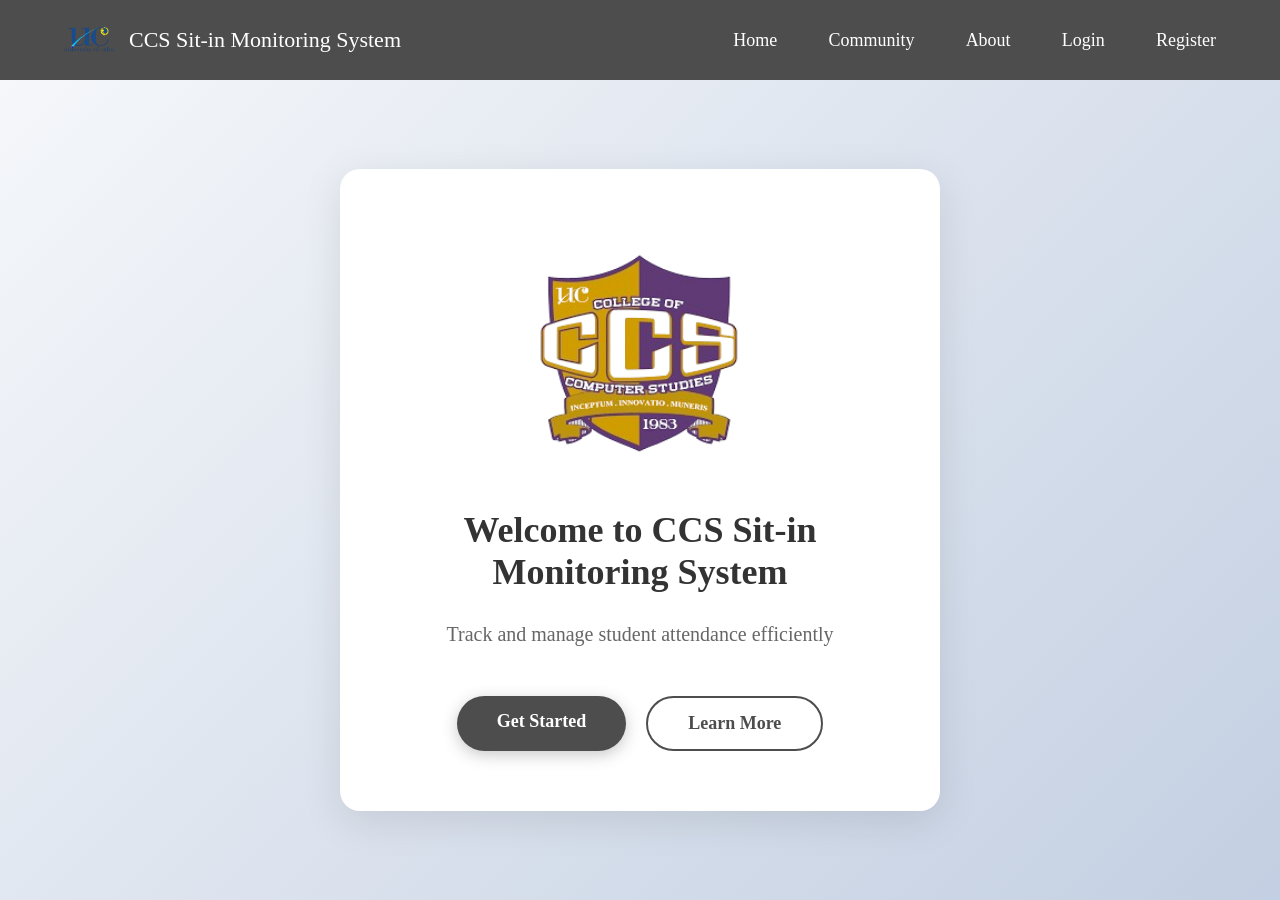
<file: index.html>
<!doctype html>
<html lang="en">
  <head>
    <meta charset="UTF-8" />
    <meta name="viewport" content="width=device-width, initial-scale=1.0" />
    <link rel="stylesheet" href="style.css" />
    <link
      rel="stylesheet"
      href="https://cdnjs.cloudflare.com/ajax/libs/animate.css/4.1.1/animate.min.css"
    />
    <title>CCS Sit-in Monitoring System</title>
  </head>
  <body>
    <div class="nav">
      <div class="logo">
        <img
          src="./images/uclogono.png"
          class="img"
          alt="uclogo"
        />
        <p class="title">CCS Sit-in Monitoring System</p>
      </div>

      <div class="links">
        <a href="index.html">Home</a>
        <a href="#community">Community</a>
        <a href="#about">About</a>
        <a href="Login.html">Login</a>
        <a href="Register.html">Register</a>
      </div>
      
      <button class="mobile-menu-toggle" aria-label="Toggle menu">
        <span></span>
        <span></span>
        <span></span>
      </button>
    </div>

    <div class="main">
      <div class="content">
        <img
          src="./images/ucmainccslogo1.png"
          alt="CCS Logo"
          class="main-logo"
        />
        <h1 class="welcome-text">Welcome to CCS Sit-in Monitoring System</h1>
        <p class="subtitle">Track and manage student attendance efficiently</p>
        
        <div class="cta-buttons">
          <a href="Register.html" class="btn-primary">Get Started</a>
          <a href="#about" class="btn-secondary">Learn More</a>
        </div>
      </div>
    </div>
  </body>
</html>
</file>
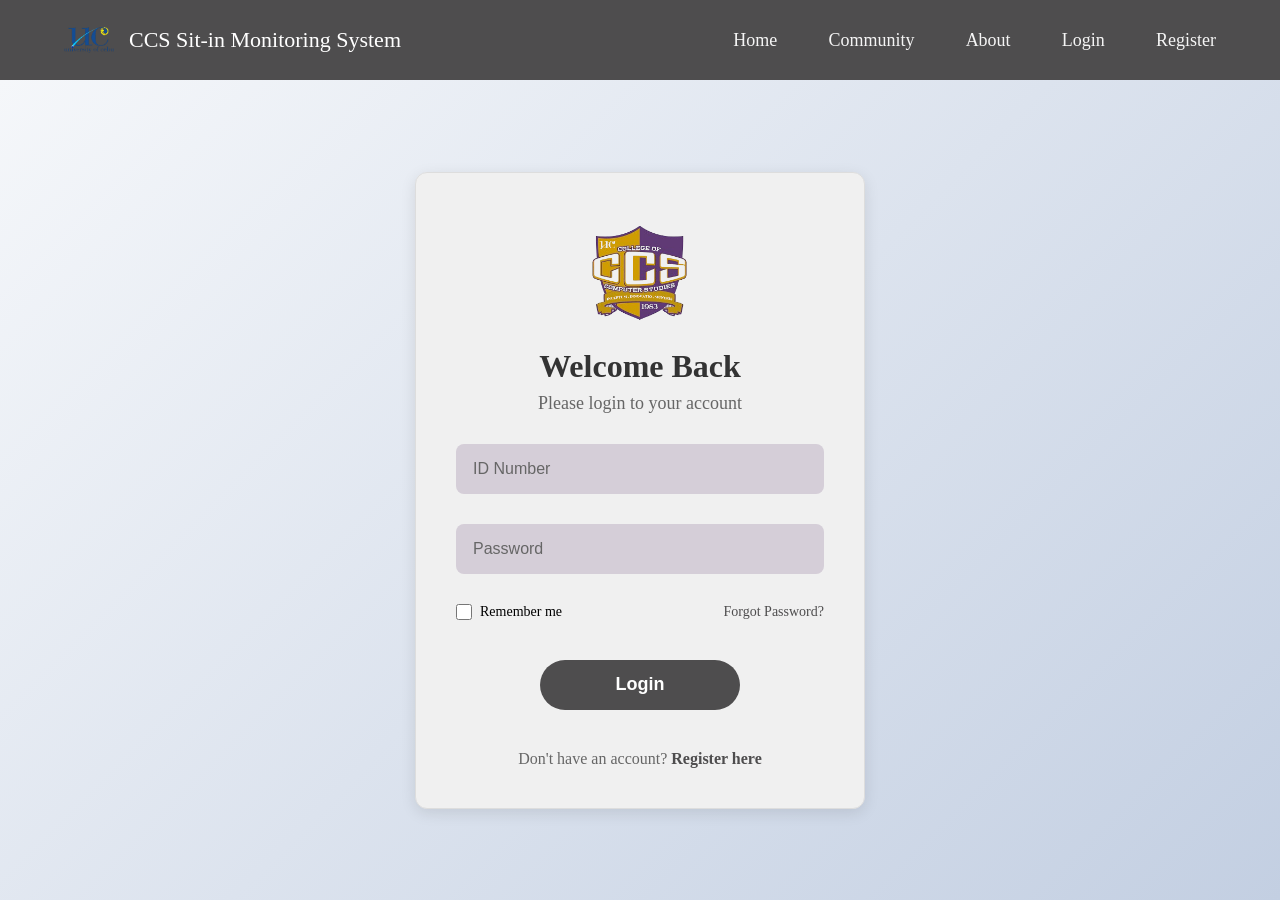
<file: Login.html>
<!doctype html>
<html lang="en">
  <head>
    <meta charset="UTF-8" />
    <meta name="viewport" content="width=device-width, initial-scale=1.0" />
    <link rel="stylesheet" href="Login.css" />
    <link
      rel="stylesheet"
      href="https://cdnjs.cloudflare.com/ajax/libs/animate.css/4.1.1/animate.min.css"
    />
    <title>CCS Sit-in Monitoring System - Login</title>
  </head>
  <body>
    <div class="nav">
      <div class="logo">
        <img
          src="./images/uclogono.png"
          class="img"
          alt="uclogo"
        />
        <p class="title">CCS Sit-in Monitoring System</p>
      </div>

      <div class="links">
        <a href="index.html">Home</a>
        <a href="#community">Community</a>
        <a href="#about">About</a>
        <a href="Login.html">Login</a>
        <a href="Register.html">Register</a>
      </div>
      
      <button class="mobile-menu-toggle" aria-label="Toggle menu">
        <span></span>
        <span></span>
        <span></span>
      </button>
    </div>

    <main>
      <section class="Login animate__animated animate__fadeInUp">
        <div class="login-container">
          <div class="login-header">
            <img
              src="./images/ucmainccslogo1.png"
              alt="CCS Logo"
              class="login-logo"
            />
            <h1>Welcome Back</h1>
            <p class="subtitle">Please login to your account</p>
          </div>

          <form action="">
            <div class="input-text">
              <input type="text" id="idnumber" placeholder=" " />
              <label for="idnumber">ID Number</label>
            </div>

            <div class="input-text">
              <input type="password" id="password" placeholder=" " />
              <label for="password">Password</label>
            </div>

            <div class="remember-forgot">
              <div class="remember">
                <input type="checkbox" id="remember" />
                <label for="remember">Remember me</label>
              </div>
              <a href="#" class="forgot-link">Forgot Password?</a>
            </div>

            <div class="btn">
              <button type="button" onclick="window.location.href='index.html'">Login</button>
            </div>

            <div class="register-link">
              <p>Don't have an account? <a href="Register.html">Register here</a></p>
            </div>
          </form>
        </div>
      </section>
    </main>
  </body>
</html>
</file>
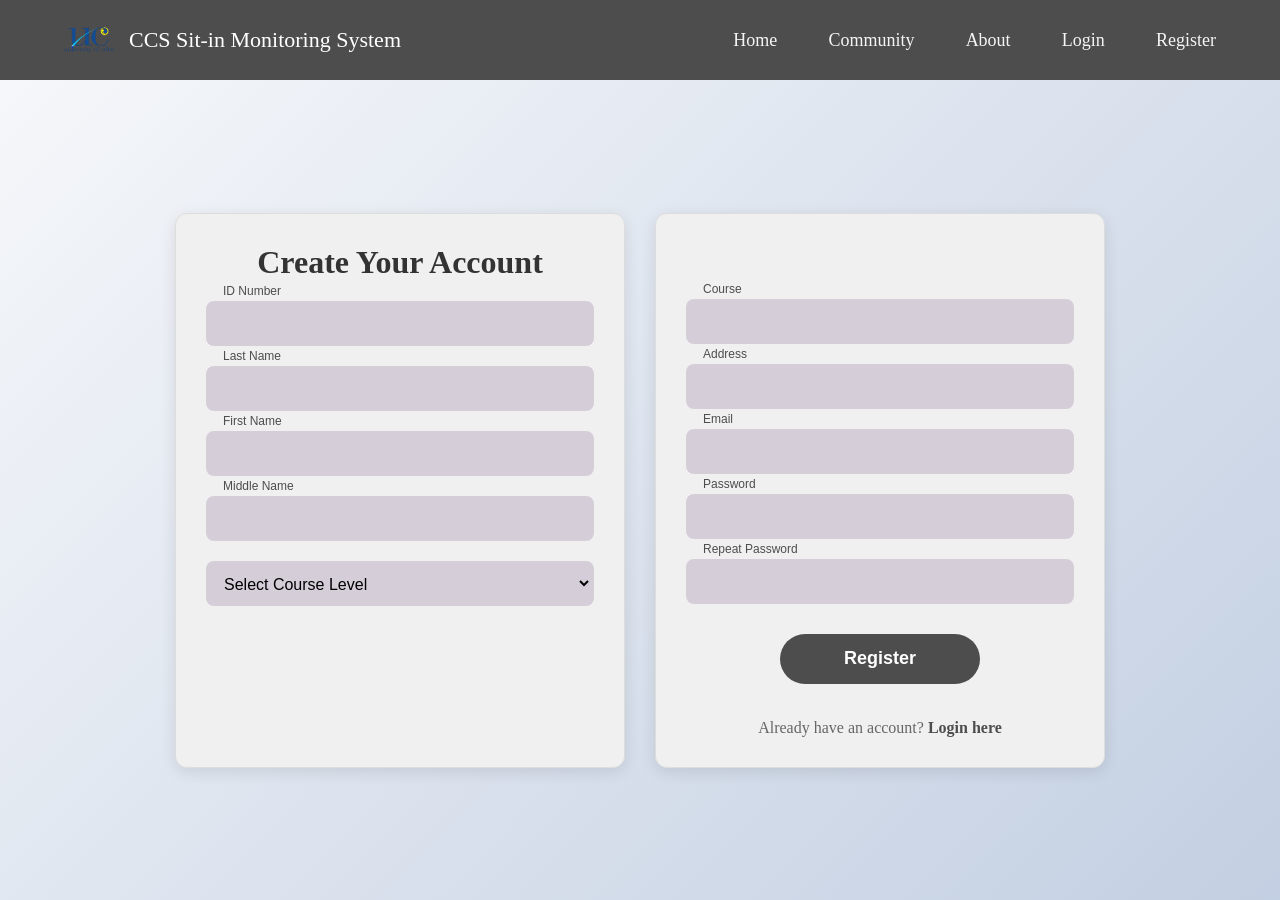
<file: Register.html>
<!doctype html>
<html lang="en">
  <head>
    <meta charset="UTF-8" />
    <meta name="viewport" content="width=device-width, initial-scale=1.0" />
    <link rel="stylesheet" href="Register.css" />
    <link
      rel="stylesheet"
      href="https://cdnjs.cloudflare.com/ajax/libs/animate.css/4.1.1/animate.min.css"
    />
    <title>CCS Sit-in Monitoring System</title>
  </head>
  <body>
    <div class="nav">
      <div class="logo">
        <img
          src="./images/uclogono.png"
          class="img"
          alt="uclogo"
        />
        <p class="title">CCS Sit-in Monitoring System</p>
      </div>

      <div class="links">
        <a href="index.html">Home</a>
        <a href="#community">Community</a>
        <a href="#about">About</a>
        <a href="Login.html">Login</a>
        <a href="Register.html">Register</a>
      </div>
      
      <button class="mobile-menu-toggle" aria-label="Toggle menu">
        <span></span>
        <span></span>
        <span></span>
      </button>
    </div>

    <main>
      <section class="Register animate__animated animate__fadeInUp">
        <div class="container-left">
          <h1>Create Your Account</h1>
          <form action="">
            <div class="input-text">
              <input type="text" id="number" />
              <label for="idnumber">ID Number</label>
            </div>

            <div class="input-text">
              <input type="text" id="lastname" />
              <label for="lastname">Last Name</label>
            </div>

            <div class="input-text">
              <input type="text" id="firstname" />
              <label for="firstname">First Name</label>
            </div>

            <div class="input-text">
              <input type="middlename" id="middlename" />
              <label for="middlename">Middle Name</label>
            </div>

            <div class="input-text">
              <select id="courselevel" required>
                <option value="" disabled selected>Select Course Level</option>
                <option value="1st Year">1st Year</option>
                <option value="2nd Year">2nd Year</option>
                <option value="3rd Year">3rd Year</option>
                <option value="4th Year">4th Year</option>
              </select>
            </div>
          </form>
        </div>

        <div class="container-right">
          <form action="" style="margin-top: 55px">
            <div class="input-text">
              <input type="text" id="course" />
              <label for="course">Course</label>
            </div>

            <div class="input-text">
              <input type="text" id="address" />
              <label for="address">Address</label>
            </div>

            <div class="input-text">
              <input type="text" id="email" />
              <label for="email">Email</label>
            </div>

            <div class="input-text">
              <input type="password" id="password" />
              <label for="password">Password</label>
            </div>

            <div class="input-text">
              <input type="password" id="password" />
              <label for="password">Repeat Password</label>
            </div>

            <div class="btn">
              <button type="button" onclick="window.location.href='Login.html'">Register</button>
            </div>
            
            <div class="login-link">
              <p>Already have an account? <a href="Login.html">Login here</a></p>
            </div>
          </form>
        </div>
      </section>
    </main>
  </body>
</html>
</file>
<file: style.css>
*{
    padding: 0;
    margin: 0;
    box-sizing: border-box;
}

body{
    font-family: 'Segoe UI', Tahoma, Geneva, Verdana, sans-serif;
    overflow-x: hidden;
}

.nav{
    height: 80px;
    width: 100%;
    display: flex;
    justify-content: space-between;
    align-items: center;
    padding: 0 5%;
    background-color: #4e4d4e;
    position: relative;
}

.logo{
    display: flex;
    align-items: center;
    gap: 15px;
    flex-shrink: 0;
}

.logo .img{
    height: 50px;
    width: 50px;
    object-fit: contain;
}

.title{
    color: white;
    font-family: Tahoma;
    font-weight: 300;
    font-size: clamp(16px, 2vw, 22px);
    white-space: nowrap;
}

.links{
    display: flex;
    gap: clamp(20px, 4vw, 60px);
    align-items: center;
}

.links a{
    text-decoration: none;
    color: white;
    font-family: serif;
    font-size: clamp(14px, 1.5vw, 18px);
    transition: color 0.3s ease;
    white-space: nowrap;
}

.links a:hover{
    color: #d5ced8;
}

.mobile-menu-toggle{
    display: none;
    flex-direction: column;
    gap: 5px;
    background: none;
    border: none;
    cursor: pointer;
    padding: 5px;
}

.mobile-menu-toggle span{
    width: 25px;
    height: 3px;
    background-color: white;
    transition: all 0.3s ease;
}

.main{
    display: flex;
    min-height: calc(100vh - 80px);
    width: 100%;
    background: linear-gradient(135deg, #f5f7fa 0%, #c3cfe2 100%);
    justify-content: center;
    align-items: center;
    padding: 40px 20px;
}

.content{
    background-color: white;
    padding: 60px 40px;
    border-radius: 20px;
    box-shadow: 0 10px 40px rgba(0, 0, 0, 0.1);
    display: flex;
    flex-direction: column;
    align-items: center;
    gap: 30px;
    max-width: 600px;
    text-align: center;
    animation: fadeInUp 0.8s ease;
}

@keyframes fadeInUp {
    from {
        opacity: 0;
        transform: translateY(30px);
    }
    to {
        opacity: 1;
        transform: translateY(0);
    }
}

.main-logo{
    max-width: 250px;
    width: 100%;
    height: auto;
    object-fit: contain;
}

.welcome-text{
    font-family: Tahoma;
    font-size: clamp(24px, 4vw, 36px);
    color: #333;
    margin: 0;
}

.subtitle{
    font-family: serif;
    font-size: clamp(16px, 2vw, 20px);
    color: #666;
    margin: 0;
}

.cta-buttons{
    display: flex;
    gap: 20px;
    margin-top: 20px;
    flex-wrap: wrap;
    justify-content: center;
}

.btn-primary,
.btn-secondary{
    padding: 15px 40px;
    border-radius: 30px;
    text-decoration: none;
    font-family: Tahoma;
    font-size: clamp(16px, 2vw, 18px);
    font-weight: 600;
    transition: all 0.3s ease;
    display: inline-block;
    text-align: center;
    min-width: 160px;
}

.btn-primary{
    background-color: #4e4d4e;
    color: white;
    box-shadow: 0 4px 15px rgba(78, 77, 78, 0.3);
}

.btn-primary:hover{
    background-color: #3a3a3a;
    transform: translateY(-2px);
    box-shadow: 0 6px 20px rgba(78, 77, 78, 0.4);
}

.btn-secondary{
    background-color: transparent;
    color: #4e4d4e;
    border: 2px solid #4e4d4e;
}

.btn-secondary:hover{
    background-color: #4e4d4e;
    color: white;
    transform: translateY(-2px);
}

/* Tablet Styles */
@media screen and (max-width: 1024px) {
    .nav{
        padding: 0 3%;
    }
    
    .links{
        gap: 30px;
    }
    
    .content{
        padding: 40px 30px;
    }
}

/* Mobile Styles */
@media screen and (max-width: 768px) {
    .nav{
        padding: 0 20px;
    }
    
    .title{
        font-size: 14px;
        max-width: 150px;
    }
    
    .logo .img{
        height: 40px;
        width: 40px;
    }
    
    .links{
        position: absolute;
        top: 80px;
        left: 0;
        right: 0;
        background-color: #4e4d4e;
        flex-direction: column;
        gap: 0;
        padding: 20px;
        display: none;
        box-shadow: 0 4px 6px rgba(0, 0, 0, 0.1);
    }
    
    .links.active{
        display: flex;
    }
    
    .links a{
        padding: 15px;
        width: 100%;
        text-align: center;
        border-bottom: 1px solid rgba(255, 255, 255, 0.1);
    }
    
    .mobile-menu-toggle{
        display: flex;
    }
    
    .content{
        padding: 30px 20px;
    }
    
    .main-logo{
        max-width: 180px;
    }
    
    .cta-buttons{
        flex-direction: column;
        width: 100%;
        gap: 15px;
    }
    
    .btn-primary,
    .btn-secondary{
        width: 100%;
        min-width: auto;
    }
}

@media screen and (max-width: 480px) {
    .title{
        font-size: 12px;
        max-width: 120px;
    }
    
    .logo .img{
        height: 35px;
        width: 35px;
    }
    
    .content{
        padding: 20px 15px;
    }
    
    .main-logo{
        max-width: 150px;
    }
}
</file>
<file: Login.css>
*{
    padding: 0;
    margin: 0;
    box-sizing: border-box;
}

body{
    font-family: 'Segoe UI', Tahoma, Geneva, Verdana, sans-serif;
    overflow-x: hidden;
}

.nav{
    height: 80px;
    width: 100%;
    display: flex;
    justify-content: space-between;
    align-items: center;
    padding: 0 5%;
    background-color: #4e4d4e;
    position: relative;
}

.logo{
    display: flex;
    align-items: center;
    gap: 15px;
    flex-shrink: 0;
}

.logo .img{
    height: 50px;
    width: 50px;
    object-fit: contain;
}

.title{
    color: white;
    font-family: Tahoma;
    font-weight: 300;
    font-size: clamp(16px, 2vw, 22px);
    white-space: nowrap;
}

.links{
    display: flex;
    gap: clamp(20px, 4vw, 60px);
    align-items: center;
}

.links a{
    text-decoration: none;
    color: whitesmoke;
    font-family: serif;
    font-size: clamp(14px, 1.5vw, 18px);
    transition: color 0.3s ease;
    white-space: nowrap;
}

.links a:hover{
    color: #d5ced8;
}

.mobile-menu-toggle{
    display: none;
    flex-direction: column;
    gap: 5px;
    background: none;
    border: none;
    cursor: pointer;
    padding: 5px;
}

.mobile-menu-toggle span{
    width: 25px;
    height: 3px;
    background-color: white;
    transition: all 0.3s ease;
}

main{
    display: flex;
    min-height: calc(100vh - 80px);
    width: 100%;
    background: linear-gradient(135deg, #f5f7fa 0%, #c3cfe2 100%);
    justify-content: center;
    align-items: center;
    padding: 40px 20px;
}

.Login{
    display: flex;
    justify-content: center;
    align-items: center;
    width: 100%;
}

.login-container{
    padding: 40px;
    border: 1px solid #ddd;
    width: 100%;
    max-width: 450px;
    background-color: #f0f0f0;
    border-radius: 12px;
    box-shadow: 0 4px 15px rgba(0, 0, 0, 0.1);
}

.login-header{
    display: flex;
    flex-direction: column;
    align-items: center;
    margin-bottom: 30px;
}

.login-logo{
    width: 120px;
    height: 120px;
    object-fit: contain;
    margin-bottom: 15px;
}

.login-header h1{
    font-family: Tahoma;
    font-size: clamp(24px, 5vw, 32px);
    color: #333;
    margin-bottom: 8px;
}

.subtitle{
    font-family: serif;
    font-size: clamp(14px, 3vw, 18px);
    color: #666;
}

form{
    width: 100%;
    display: flex;
    flex-direction: column;
    gap: 30px;
}

.input-text{
    display: flex;
    flex-direction: column;
    position: relative;
}

.input-text label{
    position: absolute;
    left: 12px;
    top: 50%;
    transform: translateY(-50%);
    font-size: 16px;
    color: #666;
    pointer-events: none;
    transition: all 0.3s ease;
    background-color: transparent;
    padding: 0 5px;
}

.input-text input:focus + label,
.input-text input:not(:placeholder-shown) + label{
    top: -12px;
    font-size: 14px;
    color: #4e4d4e;
    background-color: #f0f0f0;
}

form input[type="text"],
form input[type="password"]{
    height: 50px;
    border-radius: 8px;
    padding: 12px;
    font-size: 16px;
    background-color: #d5ced8;
    border: 2px solid transparent;
    transition: border-color 0.3s ease;
}

form input[type="text"]:focus,
form input[type="password"]:focus{
    outline: none;
    border-color: #4e4d4e;
}

.remember-forgot{
    display: flex;
    justify-content: space-between;
    align-items: center;
    font-family: serif;
    font-size: 14px;
    flex-wrap: wrap;
    gap: 10px;
}

.remember{
    display: flex;
    align-items: center;
    gap: 8px;
}

.remember input[type="checkbox"]{
    width: 16px;
    height: 16px;
    cursor: pointer;
}

.forgot-link{
    text-decoration: none;
    color: #4e4d4e;
    font-weight: 500;
}

.forgot-link:hover{
    text-decoration: underline;
}

.btn{
    display: flex;
    justify-content: center;
    margin-top: 10px;
}

.btn button{
    font-size: 18px;
    font-weight: 600;
    height: 50px;
    width: 100%;
    max-width: 200px;
    border-radius: 25px;
    border: none;
    background-color: #4e4d4e;
    color: white;
    cursor: pointer;
    transition: background-color 0.3s ease, transform 0.2s ease;
}

.btn button:hover{
    background-color: #3a3a3a;
    transform: scale(1.02);
}

.register-link{
    text-align: center;
    font-family: serif;
    font-size: 16px;
    color: #666;
    margin-top: 10px;
}

.register-link a{
    text-decoration: none;
    color: #4e4d4e;
    font-weight: 600;
}

.register-link a:hover{
    text-decoration: underline;
}

/* Tablet Styles */
@media screen and (max-width: 1024px) {
    .nav{
        padding: 0 3%;
    }
    
    .links{
        gap: 30px;
    }
    
    .login-container{
        padding: 35px;
    }
}

/* Mobile Styles */
@media screen and (max-width: 768px) {
    .nav{
        padding: 0 20px;
    }
    
    .title{
        font-size: 14px;
        max-width: 150px;
    }
    
    .logo .img{
        height: 40px;
        width: 40px;
    }
    
    .links{
        position: absolute;
        top: 80px;
        left: 0;
        right: 0;
        background-color: #4e4d4e;
        flex-direction: column;
        gap: 0;
        padding: 20px;
        display: none;
        box-shadow: 0 4px 6px rgba(0, 0, 0, 0.1);
        z-index: 1000;
    }
    
    .links.active{
        display: flex;
    }
    
    .links a{
        padding: 15px;
        width: 100%;
        text-align: center;
        border-bottom: 1px solid rgba(255, 255, 255, 0.1);
    }
    
    .mobile-menu-toggle{
        display: flex;
    }
    
    main{
        padding: 20px 15px;
    }
    
    .login-container{
        padding: 30px 25px;
    }
    
    .login-logo{
        width: 100px;
        height: 100px;
    }
    
    .btn button{
        width: 100%;
        max-width: none;
    }
}

@media screen and (max-width: 480px) {
    .title{
        font-size: 12px;
        max-width: 120px;
    }
    
    .logo .img{
        height: 35px;
        width: 35px;
    }
    
    .login-container{
        padding: 25px 20px;
    }
    
    .login-logo{
        width: 80px;
        height: 80px;
    }
    
    form input[type="text"],
    form input[type="password"]{
        font-size: 14px;
        height: 45px;
    }
    
    .input-text label{
        font-size: 14px;
    }
}
</file>
<file: Register.css>
*{
    padding: 0;
    margin: 0;
    box-sizing: border-box;
}

body{
    font-family: 'Segoe UI', Tahoma, Geneva, Verdana, sans-serif;
    overflow-x: hidden;
}

.nav{
    height: 80px;
    width: 100%;
    display: flex;
    justify-content: space-between;
    align-items: center;
    padding: 0 5%;
    background-color: #4e4d4e;
    position: relative;
}

.logo{
    display: flex;
    align-items: center;
    gap: 15px;
    flex-shrink: 0;
}

.logo .img{
    height: 50px;
    width: 50px;
    object-fit: contain;
}

.title{
    color: white;
    font-family: Tahoma;
    font-weight: 300;
    font-size: clamp(16px, 2vw, 22px);
    white-space: nowrap;
}

.links{
    display: flex;
    gap: clamp(20px, 4vw, 60px);
    align-items: center;
}

.links a{
    text-decoration: none;
    color: whitesmoke;
    font-family: serif;
    font-size: clamp(14px, 1.5vw, 18px);
    transition: color 0.3s ease;
    white-space: nowrap;
}

.links a:hover{
    color: #d5ced8;
}

.mobile-menu-toggle{
    display: none;
    flex-direction: column;
    gap: 5px;
    background: none;
    border: none;
    cursor: pointer;
    padding: 5px;
}

.mobile-menu-toggle span{
    width: 25px;
    height: 3px;
    background-color: white;
    transition: all 0.3s ease;
}

main{
    display: flex;
    min-height: calc(100vh - 80px);
    width: 100%;
    background: linear-gradient(135deg, #f5f7fa 0%, #c3cfe2 100%);
    justify-content: center;
    align-items: center;
    padding: 40px 20px;
}

.Register{
    display: flex;
    justify-content: center;
    gap: 30px;
    width: 100%;
    max-width: 1000px;
    flex-wrap: wrap;
}

form{
    width: 100%;
    display: flex;
    flex-direction: column;
    gap: 20px;
    margin-top: 20px;
}

.input-text{
    display: flex;
    flex-direction: column;
    position: relative;
}

.input-text label{
    position: absolute;
    left: 12px;
    top: 50%;
    transform: translateY(-50%);
    font-size: 14px;
    color: #666;
    pointer-events: none;
    transition: all 0.3s ease;
    background-color: #f0f0f0;
    padding: 0 5px;
}

.input-text input:focus + label,
.input-text input:not(:placeholder-shown) + label,
.input-text select:focus + label,
.input-text select:valid + label{
    top: -10px;
    font-size: 12px;
    color: #4e4d4e;
}

form input{
    height: 45px;
    border-radius: 8px;
    padding: 12px;
    font-size: 16px;
    background-color: #d5ced8;
    border: 2px solid transparent;
    transition: border-color 0.3s ease;
}

form input:focus{
    outline: none;
    border-color: #4e4d4e;
}

form select{
    height: 45px;
    border-radius: 8px;
    padding: 12px;
    font-size: 16px;
    background-color: #d5ced8;
    border: 2px solid transparent;
    cursor: pointer;
    transition: border-color 0.3s ease;
}

form select:focus{
    outline: none;
    border-color: #4e4d4e;
}

.container-left,
.container-right{
    padding: 30px;
    border: 1px solid #ddd;
    width: 100%;
    max-width: 450px;
    background-color: #f0f0f0;
    border-radius: 12px;
    box-shadow: 0 4px 15px rgba(0, 0, 0, 0.1);
}

.container-left h1{
    font-family: Tahoma;
    font-size: clamp(24px, 5vw, 32px);
    color: #333;
    margin-bottom: 10px;
    text-align: center;
}

.btn{
    display: flex;
    justify-content: center;
    margin-top: 10px;
}

.btn button{
    font-size: 18px;
    font-weight: 600;
    height: 50px;
    width: 100%;
    max-width: 200px;
    border-radius: 25px;
    border: none;
    background-color: #4e4d4e;
    color: white;
    cursor: pointer;
    transition: background-color 0.3s ease, transform 0.2s ease;
}

.btn button:hover{
    background-color: #3a3a3a;
    transform: scale(1.02);
}

.login-link{
    text-align: center;
    font-family: serif;
    font-size: 16px;
    color: #666;
    margin-top: 15px;
}

.login-link a{
    text-decoration: none;
    color: #4e4d4e;
    font-weight: 600;
}

.login-link a:hover{
    text-decoration: underline;
}

/* Tablet Styles */
@media screen and (max-width: 1024px) {
    .nav{
        padding: 0 3%;
    }
    
    .links{
        gap: 30px;
    }
    
    .Register{
        gap: 20px;
    }
    
    .container-left,
    .container-right{
        padding: 25px;
    }
}

/* Mobile Styles */
@media screen and (max-width: 768px) {
    .nav{
        padding: 0 20px;
    }
    
    .title{
        font-size: 14px;
        max-width: 150px;
    }
    
    .logo .img{
        height: 40px;
        width: 40px;
    }
    
    .links{
        position: absolute;
        top: 80px;
        left: 0;
        right: 0;
        background-color: #4e4d4e;
        flex-direction: column;
        gap: 0;
        padding: 20px;
        display: none;
        box-shadow: 0 4px 6px rgba(0, 0, 0, 0.1);
        z-index: 1000;
    }
    
    .links.active{
        display: flex;
    }
    
    .links a{
        padding: 15px;
        width: 100%;
        text-align: center;
        border-bottom: 1px solid rgba(255, 255, 255, 0.1);
    }
    
    .mobile-menu-toggle{
        display: flex;
    }
    
    main{
        padding: 20px 15px;
    }
    
    .Register{
        flex-direction: column;
        gap: 20px;
    }
    
    .container-left,
    .container-right{
        max-width: 100%;
        padding: 25px 20px;
    }
    
    .container-right form{
        margin-top: 0;
    }
    
    .btn button{
        width: 100%;
        max-width: none;
    }
}

@media screen and (max-width: 480px) {
    .title{
        font-size: 12px;
        max-width: 120px;
    }
    
    .logo .img{
        height: 35px;
        width: 35px;
    }
    
    .container-left,
    .container-right{
        padding: 20px 15px;
    }
    
    form input,
    form select{
        font-size: 14px;
        height: 42px;
    }
    
    .input-text label{
        font-size: 13px;
    }
}
</file>
